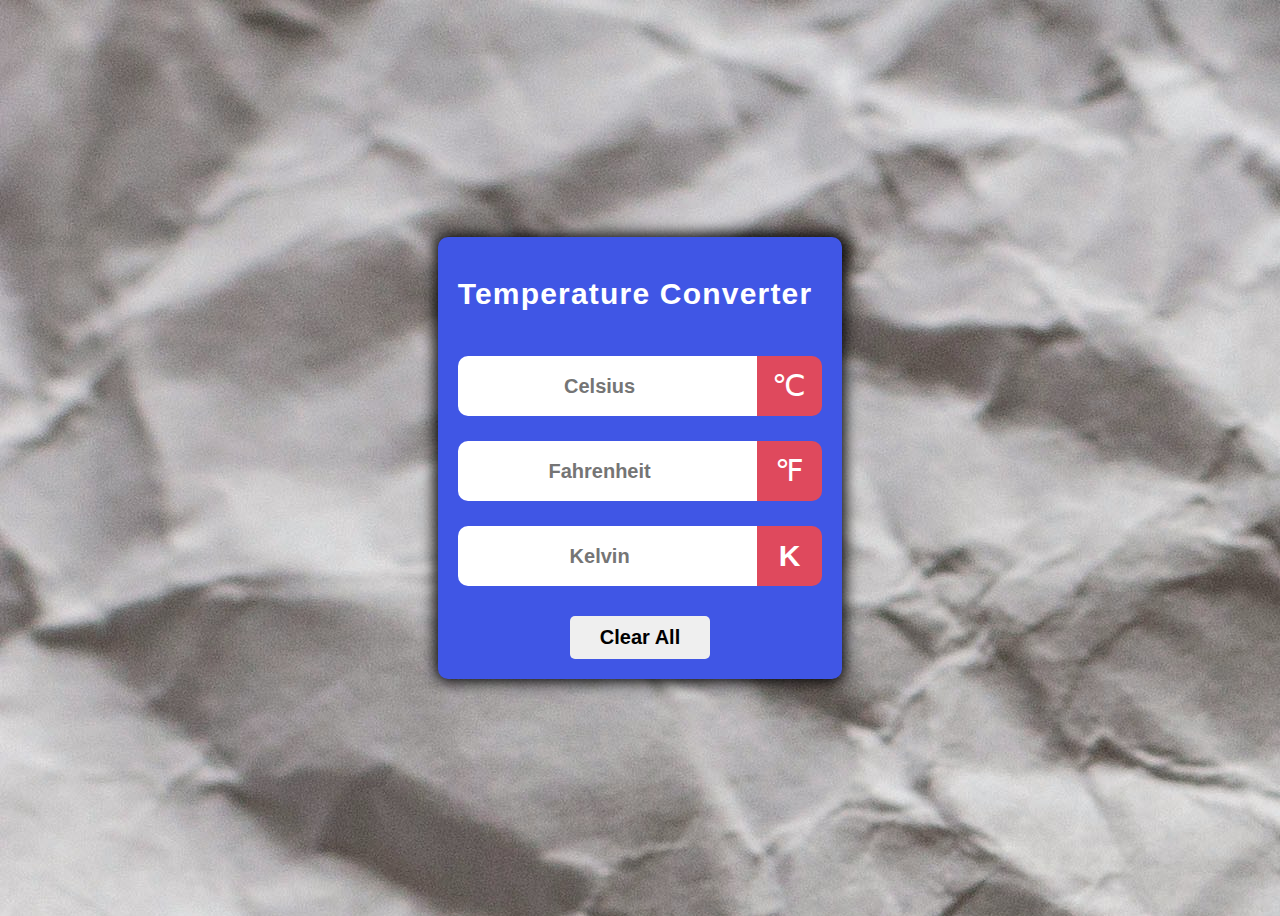
<file: OIBSIP/Temperature converter shreya Task 3/index.html>
<!DOCTYPE html>
<html lang="en">

<head>
    <meta charset="UTF-8">
    <meta name="viewport" content="width=device-width, initial-scale=1.0">

    <link rel="stylesheet" href="https://cdnjs.cloudflare.com/ajax/libs/font-awesome/6.4.2/css/all.min.css"
        integrity="sha512-z3gLpd7yknf1YoNbCzqRKc4qyor8gaKU1qmn+CShxbuBusANI9QpRohGBreCFkKxLhei6S9CQXFEbbKuqLg0DA=="
        crossorigin="anonymous" referrerpolicy="no-referrer" />

    
    <title>Temperature Converter</title>

    <!--css links-->
    <link rel="stylesheet" href="style.css">
</head>

<body>

    <div class="container">


        <div class="title">
            <h1>Temperature Converter</h1>
            <span class="Temparature-icon">

                <i class="fa-solid fa-temperature-three-quarters"></i>
            </span>
        </div>



        <div id="celsius">
            <input type="number" placeholder="Celsius">
            <span class="icon">&#8451</span>
        </div>



        <div id="fahrenheit">
            <input type="number" placeholder="Fahrenheit">
            <span class="icon">&#8457</span>
        </div>



        <div id="kelvin">
            <input type="number" placeholder="Kelvin">
            <span class="icon">&#8490</span>
        </div>



        <div class="button">
            <button>Clear All</button>
        </div>
    </div>



    <!--Javascript tags-->

    <script src="app.js"></script>
</body>

</html>
</file>
<file: OIBSIP/Temperature converter shreya Task 3/style.css>
*{
    box-sizing: border-box; 
}




body{
    display: flex;
    justify-content: center;
    align-items: center;
    min-height: 100vh;
    background-image: url(bg1.jpg);
    background-size: auto;
}




.container{
    max-width: 450px;
    background: rgb(64, 86, 229);
    border-radius: 10px;
    box-shadow: 0px 0px 15px 3px black;
    font-family: sans-serif;
    padding: 20px;
}




.title{
    display: flex;
    justify-content: center;
    align-items: center;
    flex-wrap: wrap;
    gap: 10px;
}




.Temparature-icon{
    font-size: 40px;
    color: white;
}




h1{
    color: white;
    letter-spacing: 1.2px;
    font-size: 30px;
}




#celsius, #fahrenheit, #kelvin{
    display: flex;
    justify-content: center;
    align-items: center;
    margin-top: 25px;
}




input{
    flex: 5;
    height: 60px;
    font-size: 20px;
    font-weight: 600;
    text-align: center;
    border: none;
    outline: none;
    border-radius: 10px 0 0 10px;
    padding: 0 10px;
}




.icon{
    flex: 1;
    height: 60px;
    line-height: 60px;
    padding: 0 5px;
    text-align: center;
    font-size: 30px;
    font-weight: 550;
    background: rgb(223, 73, 93);
    color: white;
    border-radius: 0 10px 10px 0;
}




.button{
    margin-top: 30px;
    text-align: center;
}




.button button{
    border: none;
    outline: none;
    padding: 10px 30px;
    font-size: 20px;
    font-weight: 600;
    border-radius: 5px ;
    cursor: pointer;
    transition: .3s;
}




.button button:hover{
    background: rgb(223, 73, 93);
}
</file>
